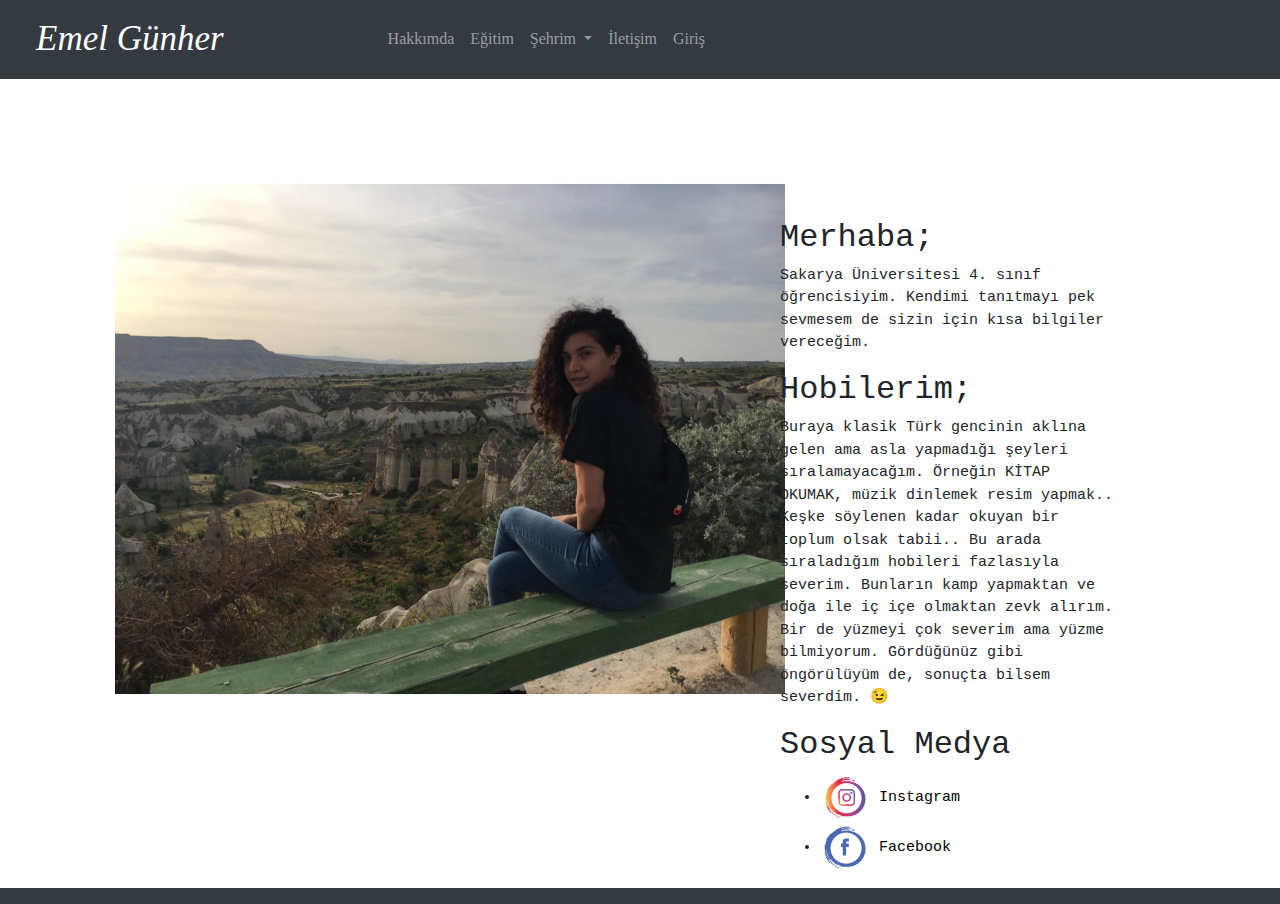
<file: index.html>
<!doctype html>
<html lang="tr">
  <head>
    <!-- Required meta tags -->
    <meta charset="utf-8">
    <meta name="viewport" content="width=device-width, initial-scale=1, shrink-to-fit=no">

    <!-- Bootstrap CSS -->
    <link rel="stylesheet" type="text/css" href="css/fontawesome.min.css" />
    <link rel="stylesheet" type="text/css" href="css/bootstrap.min.css" />
    <link rel="stylesheet" type="text/css" href="css/main.css" />

    <title>Emel Günher</title>
      
  </head>
    
  <body>
      
   <nav class="container-fluid navbar navbar-expand-lg navbar-dark bg-dark navbarYeni">
  <a class="navbar-brand isim" href="index.html">Emel Günher</a>
  <button class="navbar-toggler" type="button" data-toggle="collapse" data-target="#navbarSupportedContent" aria-controls="navbarSupportedContent" aria-expanded="false" aria-label="Toggle navigation">
    <span class="navbar-toggler-icon"></span>
  </button>

  <div class="collapse navbar-collapse" id="navbarSupportedContent">
    <ul class="navbar-nav mr-auto">
      <li class="nav-item">
        <a class="nav-link" href="index.html">Hakkımda <span class="sr-only">(current)</span></a>
      </li>
      <li class="nav-item">
        <a class="nav-link" href="egitim.html">Eğitim</a>
      </li>
      <li class="nav-item dropdown">
        <a class="nav-link dropdown-toggle" href="sehir.html" id="navbarDropdown" role="button" data-toggle="dropdown" aria-haspopup="true" aria-expanded="false">
          Şehrim
        </a>
        <div class="dropdown-menu" aria-labelledby="navbarDropdown">
          <a class="dropdown-item" href="sehir.html">Şehrim</a>
          <a class="dropdown-item" href="miras.html">Mirasımız</a>
        </div>
      </li>
         <li class="nav-item">
        <a class="nav-link" href="iletisim.html">İletişim</a>
      </li>
        <li class="nav-item">
        <a class="nav-link" href="login.html">Giriş</a>
      </li>
    </ul>
  </div>
</nav>
      <div class="container">
          <div class="row">
          <div class="col-sm-6">
             <img class="imgEmel" src="image/Emel.jpg"  >
          </div>
           <div class="offset-lg-1 col-lg-5 col-md-5">
               <div class="hakkimda">
                <h2>
                    Merhaba;
                </h2>
                <p>
                    Sakarya Üniversitesi 4. sınıf öğrencisiyim.
                    Kendimi tanıtmayı pek sevmesem de sizin için kısa bilgiler vereceğim.
                </p>
                <h2> Hobilerim;</h2>
                <p>
                    Buraya klasik Türk gencinin aklına gelen ama asla yapmadığı şeyleri sıralamayacağım.
                    Örneğin KİTAP OKUMAK, müzik dinlemek resim yapmak..
                    Keşke söylenen kadar okuyan bir toplum olsak tabii..
                    Bu arada sıraladığım hobileri fazlasıyla severim.
                    Bunların kamp yapmaktan ve doğa ile iç içe olmaktan zevk alırım.
                    Bir de yüzmeyi çok severim ama yüzme bilmiyorum.
                    Gördüğünüz gibi öngörülüyüm de, sonuçta bilsem severdim. &#128521
                </p>
                <h2>Sosyal Medya</h2>
                   <ul>
                       <li> <a style="color: black;" href="https://www.instagram.com/emelgunher/">
                <img class="sosyalMedya" src="image/Instagram.png"> 
                           Instagram
                       </a>
                       </li>
                       <li> <a style="color: black;" 
                       href="https://www.facebook.com/emelgunher">
                <img class="sosyalMedya" src="image/Facebook.png">
                           Facebook
                           </a>
                       </li>
                  </ul>
               </div>
               </div>
        </div>      
      </div>

      
    <footer>
        <div class="container-fluid navbar navbar-expand-lg navbar-dark bg-dark" >
        </div>
    </footer>      
      
      
    <!-- Optional JavaScript -->
    <!-- jQuery first, then Popper.js, then Bootstrap JS -->
    <script src="js/jquery-3.5.0.min.js"></script>
    <script src="js/jquery-3.4.1.slim.min.js"></script>
    <script src="js/bootstrap.min.js"></script>
    <script src="js/main.js"></script>
  </body>
</html>
</file>
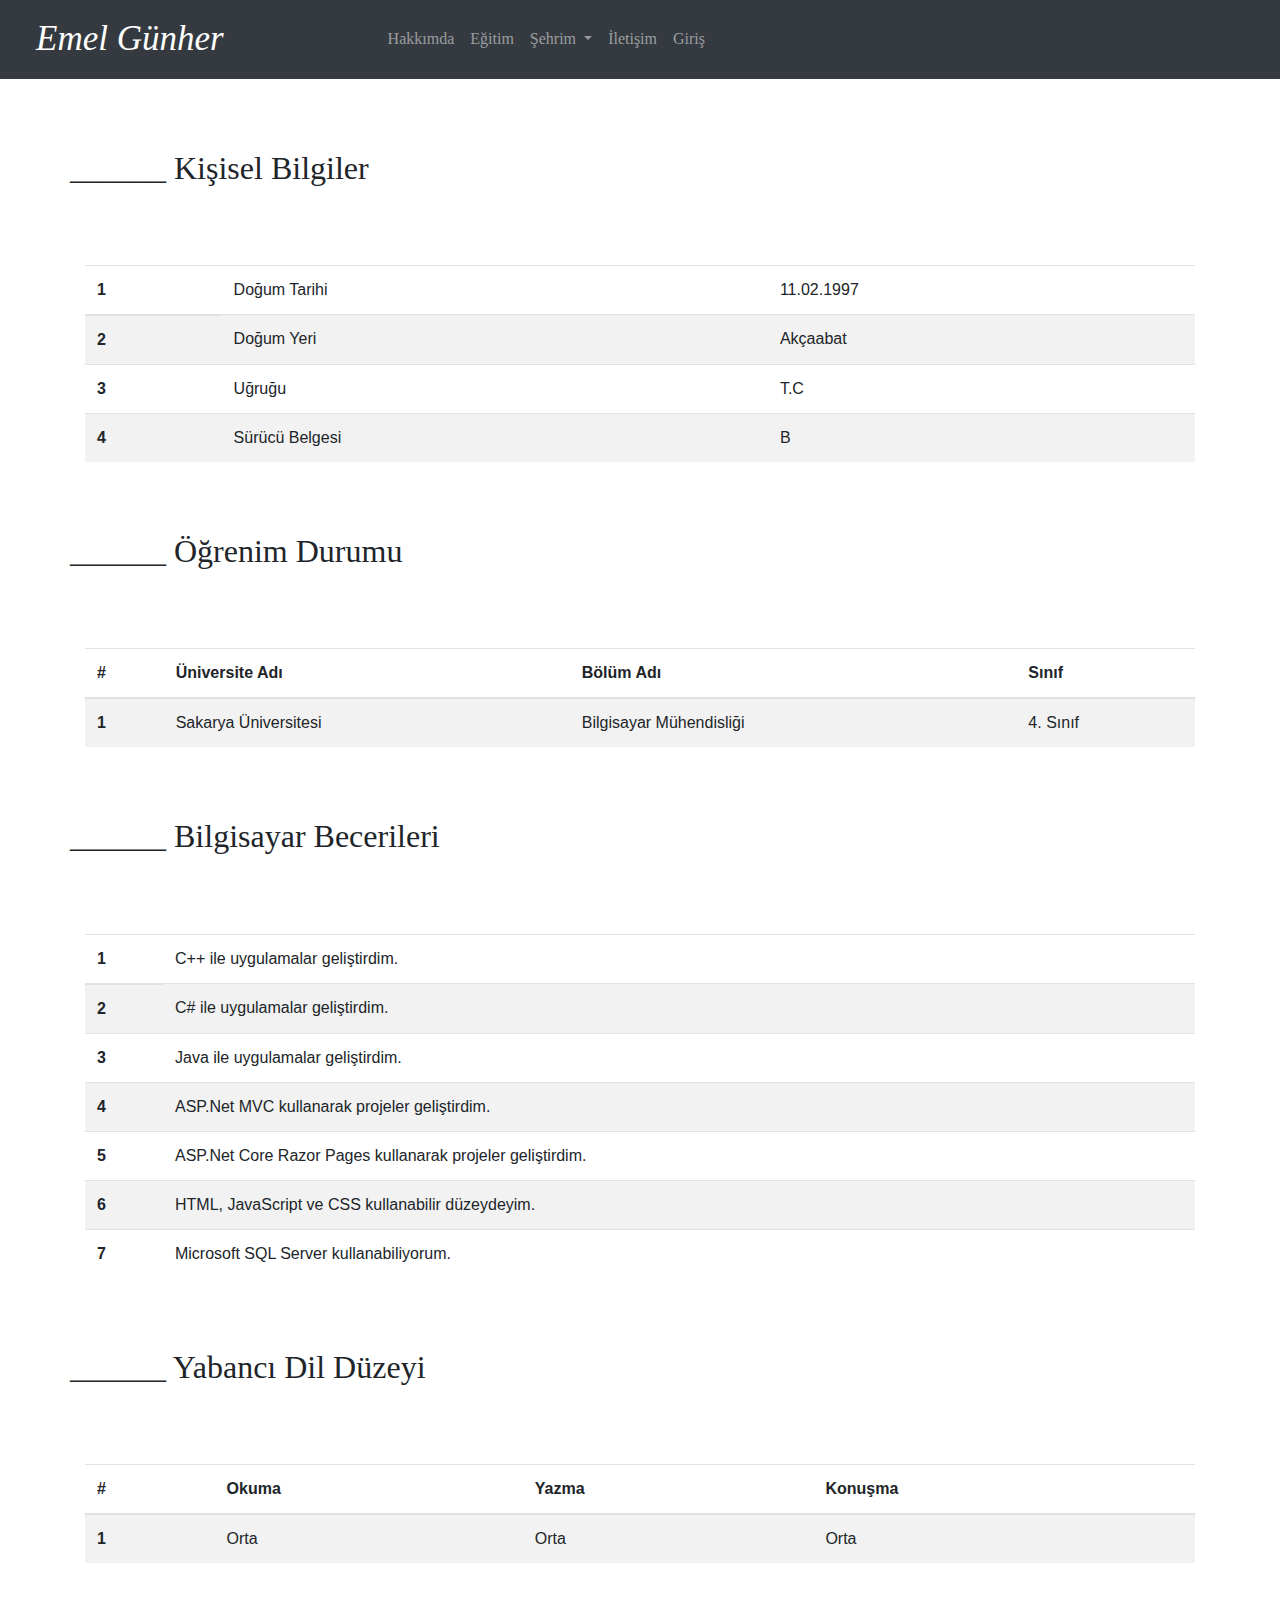
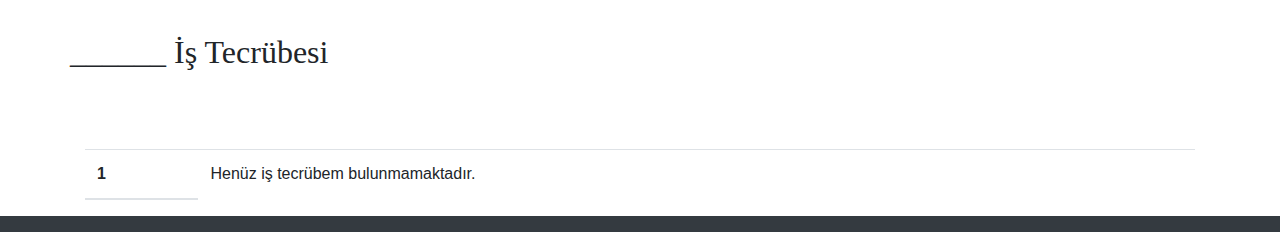
<file: egitim.html>
<!doctype html>
<html lang="tr">
  <head>
    <!-- Required meta tags -->
    <meta charset="utf-8">
    <meta name="viewport" content="width=device-width, initial-scale=1, shrink-to-fit=no">

    <!-- Bootstrap CSS -->
    <link rel="stylesheet" type="text/css" href="css/fontawesome.min.css" />
    <link rel="stylesheet" type="text/css" href="css/bootstrap.min.css" />
    <link rel="stylesheet" type="text/css" href="css/main.css" />

    <title>Emel Günher</title>
      
  </head>
    
  <body>
      
   <nav class="container-fluid navbar navbar-expand-lg navbar-dark bg-dark navbarYeni">
  <a class="navbar-brand isim" href="index.html">Emel Günher</a>
  <button class="navbar-toggler" type="button" data-toggle="collapse" data-target="#navbarSupportedContent" aria-controls="navbarSupportedContent" aria-expanded="false" aria-label="Toggle navigation">
    <span class="navbar-toggler-icon"></span>
  </button>

  <div class="collapse navbar-collapse" id="navbarSupportedContent">
    <ul class="navbar-nav mr-auto">
      <li class="nav-item">
        <a class="nav-link" href="index.html">Hakkımda <span class="sr-only">(current)</span></a>
      </li>
      <li class="nav-item">
        <a class="nav-link" href="egitim.html">Eğitim</a>
      </li>
      <li class="nav-item dropdown">
        <a class="nav-link dropdown-toggle" href="sehir.html" id="navbarDropdown" role="button" data-toggle="dropdown" aria-haspopup="true" aria-expanded="false">
          Şehrim
        </a>
        <div class="dropdown-menu" aria-labelledby="navbarDropdown">
          <a class="dropdown-item" href="sehir.html">Şehrim</a>
          <a class="dropdown-item" href="miras.html">Mirasımız</a>
        </div>
      </li>
         <li class="nav-item">
        <a class="nav-link" href="iletisim.html">İletişim</a>
      </li>
        <li class="nav-item">
        <a class="nav-link" href="login.html">Giriş</a>
      </li>
    </ul>
  </div>
</nav>
      
      
<section>
    <div class="container bosluk" >
        <div class="row">
            <div class="baslik">
                <h2>______ Kişisel Bilgiler</h2>
            </div>
        </div>

        <table class="table table-striped bosluk">
            <thead>
                <tr>
                    <th scope="col">1</th>
                    <td>Doğum Tarihi</td>
                    <td>11.02.1997</td>
                </tr>
            </thead>
            <tbody>
                <tr>
                    <th scope="row">2</th>
                    <td>Doğum Yeri</td>
                    <td>Akçaabat</td>
                </tr>
                <tr>
                    <th scope="row">3</th>
                    <td>Uğruğu</td>
                    <td>T.C</td>
                </tr>
                <tr>
                    <th scope="row">4</th>
                    <td>Sürücü Belgesi</td>
                    <td>B</td>
                </tr>
            </tbody>
        </table>

    </div>

    <div class="container bosluk">
        <div class="row">
            <div class="baslik">
                <h2>______ Öğrenim Durumu </h2>
            </div>
        </div>

        <table class="table table-striped bosluk">
            <thead>
                <tr>
                    <th scope="col">#</th>
                    <th scope="col">Üniversite Adı</th>
                    <th scope="col">Bölüm Adı</th>
                    <th scope="col">Sınıf</th>
                </tr>
            </thead>
            <tbody>
                <tr>
                    <th scope="row">1</th>
                    <td>Sakarya Üniversitesi</td>
                    <td>Bilgisayar Mühendisliği</td>
                    <td>4. Sınıf</td>
                </tr>
            </tbody>
        </table>

    </div>


    <div class="container bosluk">
        <div class="row">
            <div class="baslik">
                <h2>______ Bilgisayar Becerileri</h2>
            </div>
        </div>


        <table class="table table-striped bosluk">
            <thead>
                <tr>
                    <th scope="col">1</th>
                    <td>C++ ile uygulamalar geliştirdim.</td>
                </tr>
            </thead>
            <tbody>
                <tr>
                    <th scope="row">2</th>
                    <td>C# ile uygulamalar geliştirdim.</td>
                </tr>
                <tr>
                    <th scope="row">3</th>
                    <td>Java ile uygulamalar geliştirdim.</td>
                </tr>
                <tr>
                    <th scope="row">4</th>
                    <td>ASP.Net MVC kullanarak projeler geliştirdim.</td>
                </tr>
                <tr>
                    <th scope="row">5</th>
                    <td>ASP.Net Core Razor Pages kullanarak projeler geliştirdim.</td>
                </tr>
                <tr>
                    <th scope="row">6</th>
                    <td>HTML, JavaScript ve CSS kullanabilir düzeydeyim.</td>
                </tr>
                <tr>
                    <th scope="row">7</th>
                    <td>Microsoft SQL Server kullanabiliyorum.</td>
                </tr>
            </tbody>
        </table>
    </div>

    <div class="container bosluk">
        <div class="row">
            <div class="baslik">
                <h2>______ Yabancı Dil Düzeyi</h2>
            </div>
        </div>

        <table class="table table-striped bosluk">
            <thead>
                <tr>
                    <th scope="col">#</th>
                    <th scope="col">Okuma</th>
                    <th scope="col">Yazma</th>
                    <th scope="col">Konuşma</th>
                </tr>
            </thead>
            <tbody>
                <tr>
                    <th scope="row">1</th>
                    <td>Orta</td>
                    <td>Orta</td>
                    <td>Orta</td>
                </tr>
            </tbody>
        </table>

    </div>

    <div class="container bosluk">
        <div class="row">
            <div class="baslik">
                <h2>______ İş Tecrübesi</h2>
            </div>
        </div>

        <table class="table table-striped bosluk">
            <thead>
                <tr>
                    <th scope="col">1</th>
                    <td>Henüz iş tecrübem bulunmamaktadır.</td>
                </tr>
            </thead>
        </table>

    </div>

</section>

        
    <footer>
        <div class="container-fluid navbar navbar-expand-lg navbar-dark bg-dark" >
        </div>
    </footer>     
      
    <!-- Optional JavaScript -->
    <!-- jQuery first, then Popper.js, then Bootstrap JS -->
    <script src="js/jquery-3.5.0.min.js"></script>
    <script src="js/jquery-3.4.1.slim.min.js"></script>
    <script src="js/bootstrap.min.js"></script>
    <script src="js/main.js"></script>
  </body>
</html>
</file>
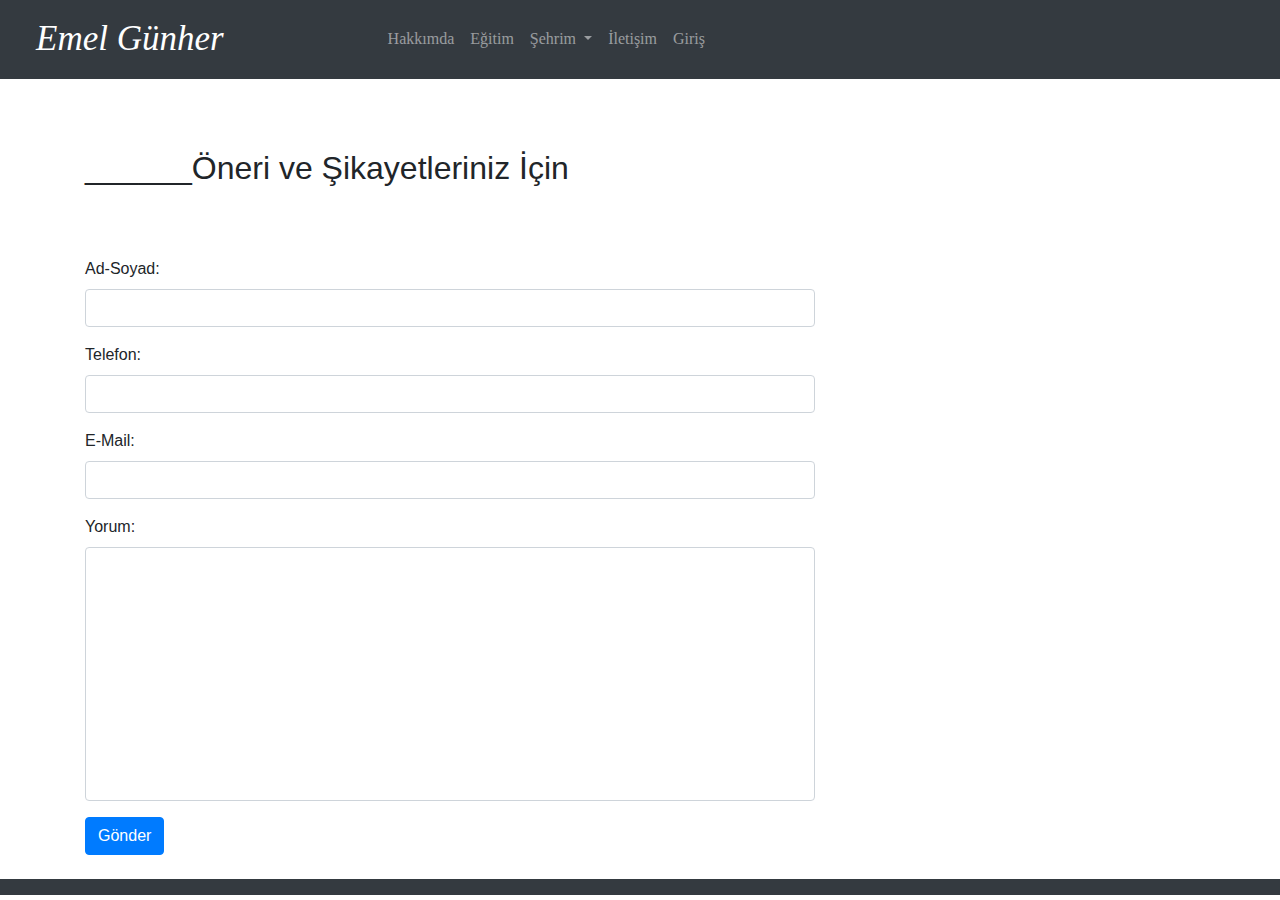
<file: iletisim.html>
<!doctype html>
<html lang="tr">
  <head>
    <!-- Required meta tags -->
    <meta charset="utf-8">
    <meta name="viewport" content="width=device-width, initial-scale=1, shrink-to-fit=no">

    <!-- Bootstrap CSS -->
    <link rel="stylesheet" type="text/css" href="css/fontawesome.min.css" />
    <link rel="stylesheet" type="text/css" href="css/bootstrap.min.css" />
    <link rel="stylesheet" type="text/css" href="css/main.css" />

    <title>Emel Günher</title>
      
  </head>
    
  <body>
      
   <nav class="container-fluid navbar navbar-expand-lg navbar-dark bg-dark navbarYeni">
  <a class="navbar-brand isim" href="index.html">Emel Günher</a>
  <button class="navbar-toggler" type="button" data-toggle="collapse" data-target="#navbarSupportedContent" aria-controls="navbarSupportedContent" aria-expanded="false" aria-label="Toggle navigation">
    <span class="navbar-toggler-icon"></span>
  </button>

  <div class="collapse navbar-collapse" id="navbarSupportedContent">
    <ul class="navbar-nav mr-auto">
      <li class="nav-item">
        <a class="nav-link" href="index.html">Hakkımda <span class="sr-only">(current)</span></a>
      </li>
      <li class="nav-item">
        <a class="nav-link" href="egitim.html">Eğitim</a>
      </li>
      <li class="nav-item dropdown">
        <a class="nav-link dropdown-toggle" href="sehir.html" id="navbarDropdown" role="button" data-toggle="dropdown" aria-haspopup="true" aria-expanded="false">
          Şehrim
        </a>
        <div class="dropdown-menu" aria-labelledby="navbarDropdown">
          <a class="dropdown-item" href="sehir.html">Şehrim</a>
          <a class="dropdown-item" href="miras.html">Mirasımız</a>
        </div>
      </li>
         <li class="nav-item">
        <a class="nav-link" href="iletisim.html">İletişim</a>
      </li>
        <li class="nav-item">
        <a class="nav-link" href="login.html">Giriş</a>
      </li>
    </ul>
  </div>
</nav>
      <script>
      function isValid(frm)
{
    var kadi = frm.kadi.value;
    var telefon = frm.telefon.value;
    var email = frm.email.value;
    var atpos=email.indexOf("@");
    var dotpos=email.lastIndexOf(".");
    if ( kadi==null || kadi=="" || kadi.length < 4 )
    {
        alert("Kullanıcı adı 4 karakterden az olamaz");
        return false;
    }
    if ( telefon==null || telefon=="" || telefon.length < 10 )
    {
        alert("Telefon numarası 10 karakterden az olamaz");
        return false;
    }
    if ( atpos<1 || dotpos<atpos+2 || dotpos+2>=email.length )
    {
        alert("Geçerli email adresi girin");
        return false;
    }      
    return true;
}
      
     </script> 
      
<div class="container">
<div class="row bosluk">
        <div class="col-sm-8 mb-4" >
            <h2>______Öneri ve Şikayetleriniz İçin</h2>
            <form name="sentMessage" onsubmit="return isValid(this)" method="post">
                <div class="control-group form-group bosluk">
                    <div class="controls">
                        <label>Ad-Soyad:</label>
                        <input type="text" class="form-control" name="kadi" >
                        <p class="help-block"></p>
                    </div>
                </div>
                <div class="control-group form-group">
                    <div class="controls">
                        <label>Telefon:</label>
                        <input type="tel" class="form-control" name="telefon" >
                    </div>
                </div>
                <div class="control-group form-group">
                    <div class="controls">
                        <label>E-Mail:</label>
                        <input type="email" class="form-control" id="email" required data-validation-required-message="Lütfen e-mail giriniz.">
                    </div>
                </div>
                <div class="control-group form-group">
                    <div class="controls">
                        <label>Yorum:</label>
                        <textarea rows="10" cols="100" class="form-control" id="message" required data-validation-required-message="Lütfen mesajınızı yazınız." maxlength="999" style="resize:none"></textarea>
                    </div>
                </div>
                <div id="success"></div>
                <button type="submit" class="btn btn-primary" id="sendMessageButton">Gönder</button>
            </form>
        </div>

    </div>
      
</div>
    <footer>
        <div class="container-fluid navbar navbar-expand-lg navbar-dark bg-dark" >
        </div>
    </footer>    
    <!-- Optional JavaScript -->
    <!-- jQuery first, then Popper.js, then Bootstrap JS -->
    <script src="js/jquery-3.5.0.min.js"></script>
    <script src="js/jquery-3.4.1.slim.min.js"></script>
    <script src="js/bootstrap.min.js"></script>
    <script src="js/main.js"></script>
  </body>
</html>
</file>
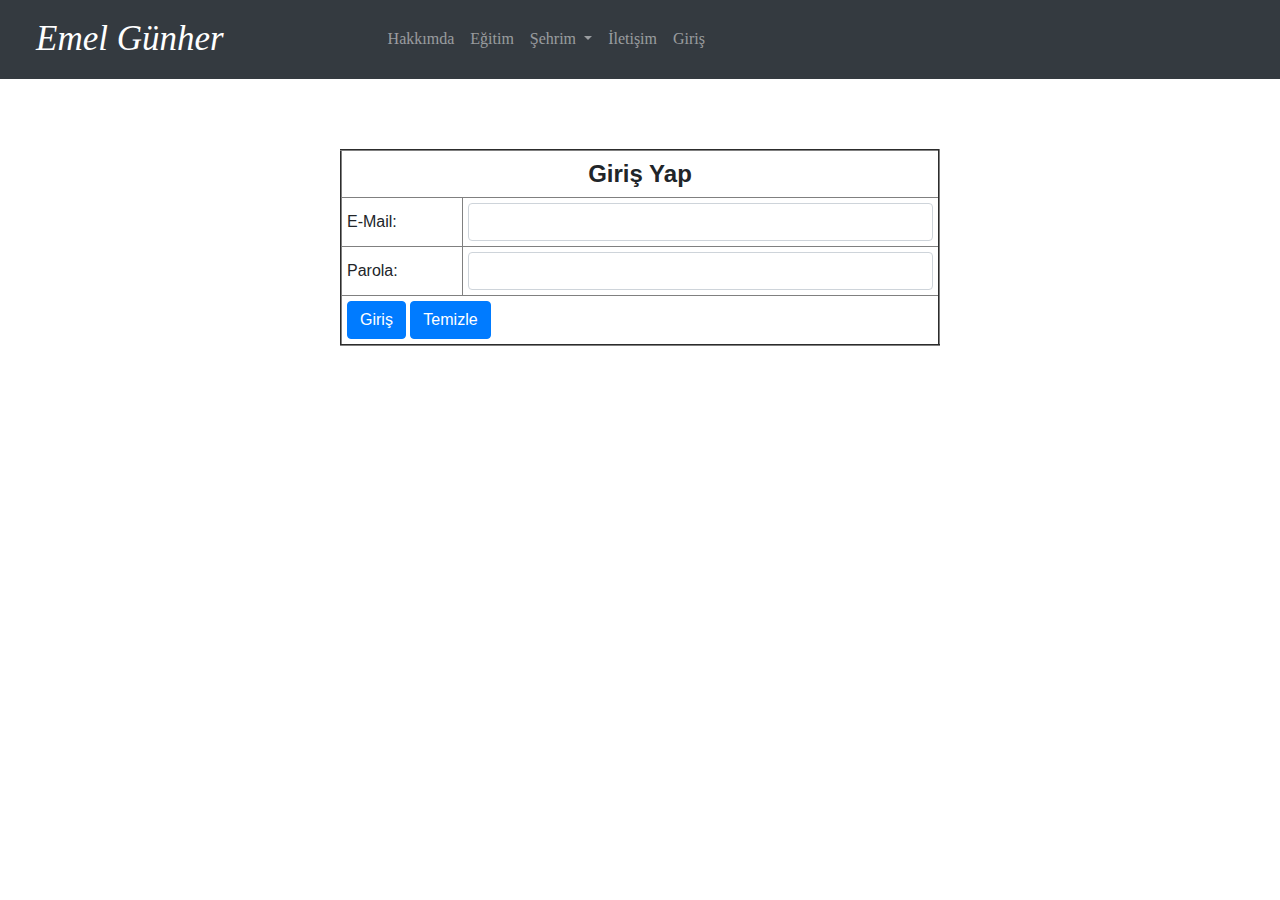
<file: login.html>
<!doctype html>
<html lang="tr">
  <head>
    <!-- Required meta tags -->
    <meta charset="utf-8">
    <meta name="viewport" content="width=device-width, initial-scale=1, shrink-to-fit=no">

    <!-- Bootstrap CSS -->
    <link rel="stylesheet" type="text/css" href="css/fontawesome.min.css" />
    <link rel="stylesheet" type="text/css" href="css/bootstrap.min.css" />
    <link rel="stylesheet" type="text/css" href="css/main.css" />

    <title>Emel Günher</title>
      
  </head>
    
  <body>
      
   <nav class="container-fluid navbar navbar-expand-lg navbar-dark bg-dark navbarYeni">
  <a class="navbar-brand isim" href="index.html">Emel Günher</a>
  <button class="navbar-toggler" type="button" data-toggle="collapse" data-target="#navbarSupportedContent" aria-controls="navbarSupportedContent" aria-expanded="false" aria-label="Toggle navigation">
    <span class="navbar-toggler-icon"></span>
  </button>

  <div class="collapse navbar-collapse" id="navbarSupportedContent">
    <ul class="navbar-nav mr-auto">
      <li class="nav-item">
        <a class="nav-link" href="index.html">Hakkımda <span class="sr-only">(current)</span></a>
      </li>
      <li class="nav-item">
        <a class="nav-link" href="egitim.html">Eğitim</a>
      </li>
      <li class="nav-item dropdown">
        <a class="nav-link dropdown-toggle" href="sehir.html" id="navbarDropdown" role="button" data-toggle="dropdown" aria-haspopup="true" aria-expanded="false">
          Şehrim
        </a>
        <div class="dropdown-menu" aria-labelledby="navbarDropdown">
          <a class="dropdown-item" href="sehir.html">Şehrim</a>
          <a class="dropdown-item" href="miras.html">Mirasımız</a>
        </div>
      </li>
         <li class="nav-item">
        <a class="nav-link" href="iletisim.html">İletişim</a>
      </li>
        <li class="nav-item">
        <a class="nav-link" href="login.html">Giriş</a>
      </li>
    </ul>
  </div>
</nav>
 
<SCRIPT LANGUAGE="JavaScript">

function Login(){
var done=0;
var email=document.login.email.value;
email=email.toLowerCase();
var password=document.login.password.value;
password=password.toLowerCase();
if (email=="b161210027@sakarya.edu.tr" && password=="1234") { window.location="index.html"; done=1; }
if (done==0) { alert("Yanlış Şifre!"); }
if(done==1){alert ("Hoş geldin b161210027 !!")}
}

</SCRIPT>
  
<section class="bosluk">
    <div class="container">
<center>
<form name=login>
<table width=600 border=2 cellpadding=5>
<tr><td colspan=2><center><font size="+2"><b>Giriş Yap</b></font></center></td></tr>
<tr><td>E-Mail:</td><td><input type=email class="form-control" name=email></td></tr>
<tr><td>Parola:</td><td><input type=password class="form-control" name=password></td></tr>
<tr><td colspan=2 >
    <input type=button class="btn btn-primary" value="Giriş" onClick="Login()">
    <input type=reset class="btn btn-primary" value="Temizle" >
    </td></tr>
</table>
</form>
</center>
        </div>
</section>      

 
    <!-- Optional JavaScript -->
    <!-- jQuery first, then Popper.js, then Bootstrap JS -->
    <script src="js/jquery-3.5.0.min.js"></script>
    <script src="js/jquery-3.4.1.slim.min.js"></script>
    <script src="js/bootstrap.min.js"></script>
    <script src="js/main.js"></script>
  </body> 
</html>
</file>
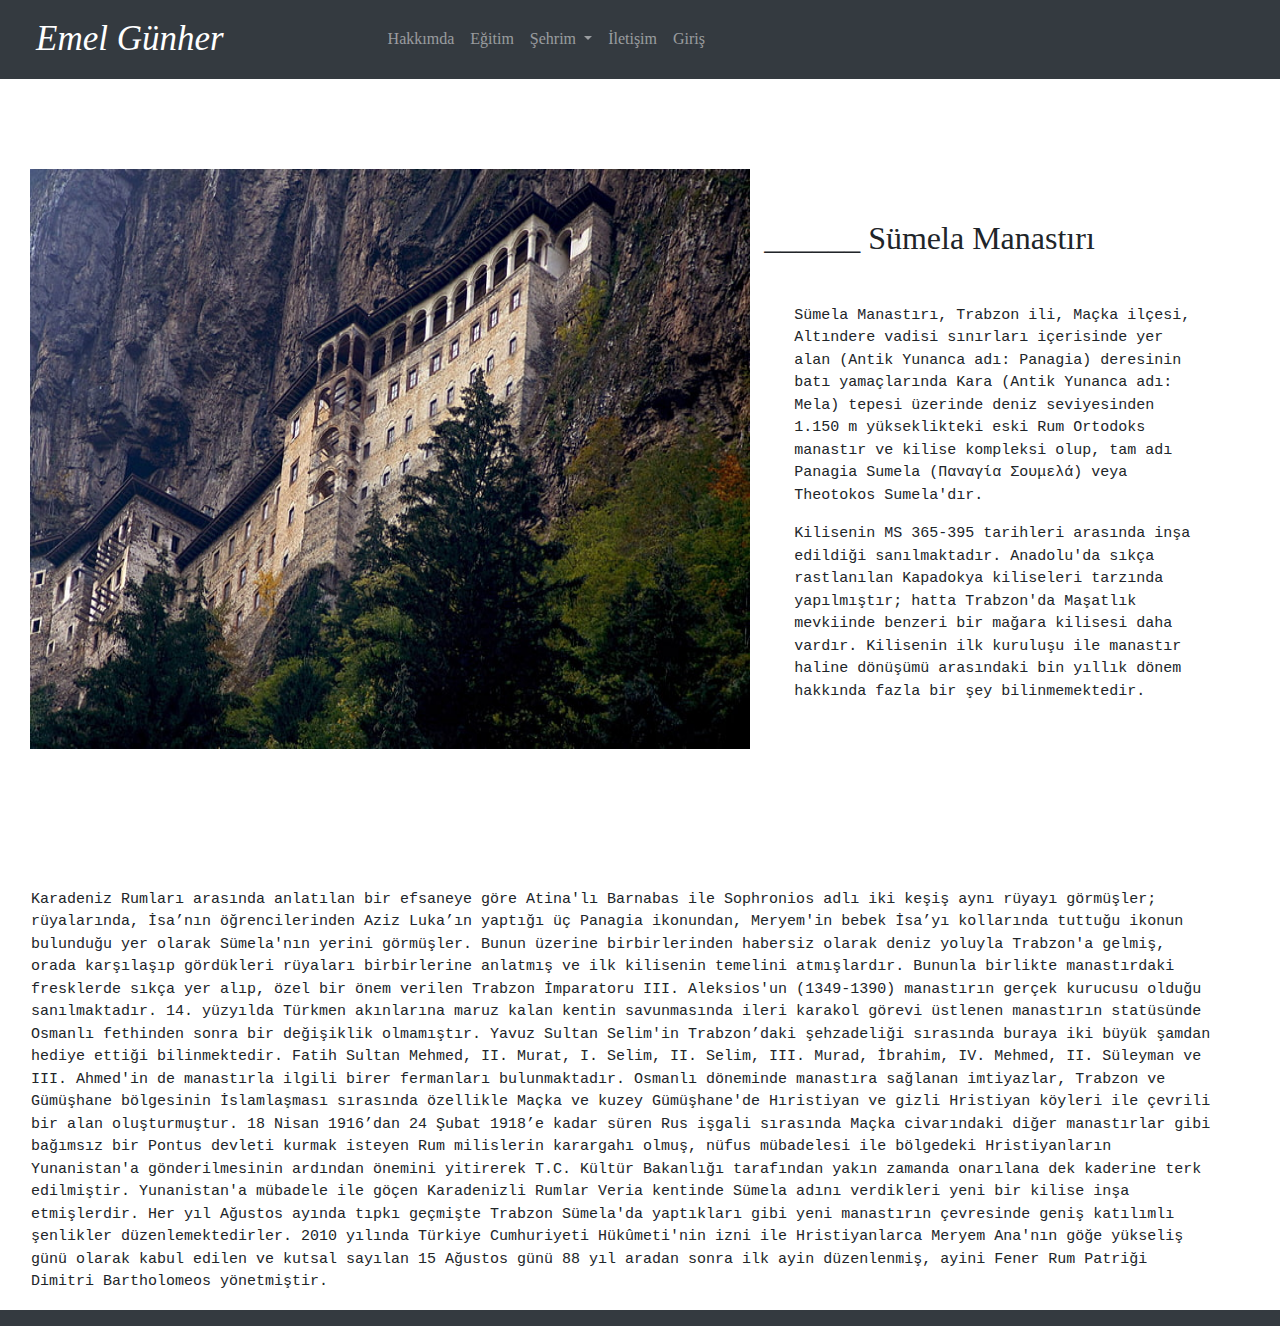
<file: miras.html>
<!doctype html>
<html lang="tr">
  <head>
    <!-- Required meta tags -->
    <meta charset="utf-8">
    <meta name="viewport" content="width=device-width, initial-scale=1, shrink-to-fit=no">

    <!-- Bootstrap CSS -->
    <link rel="stylesheet" type="text/css" href="css/fontawesome.min.css" />
    <link rel="stylesheet" type="text/css" href="css/bootstrap.min.css" />
    <link rel="stylesheet" type="text/css" href="css/main.css" />

    <title>Emel Günher</title>
      
  </head>
    
  <body>
      
   <nav class="container-fluid navbar navbar-expand-lg navbar-dark bg-dark navbarYeni">
  <a class="navbar-brand isim" href="index.html">Emel Günher</a>
  <button class="navbar-toggler" type="button" data-toggle="collapse" data-target="#navbarSupportedContent" aria-controls="navbarSupportedContent" aria-expanded="false" aria-label="Toggle navigation">
    <span class="navbar-toggler-icon"></span>
  </button>

  <div class="collapse navbar-collapse" id="navbarSupportedContent">
    <ul class="navbar-nav mr-auto">
      <li class="nav-item">
        <a class="nav-link" href="index.html">Hakkımda <span class="sr-only">(current)</span></a>
      </li>
      <li class="nav-item">
        <a class="nav-link" href="egitim.html">Eğitim</a>
      </li>
      <li class="nav-item dropdown">
        <a class="nav-link dropdown-toggle" href="sehir.html" id="navbarDropdown" role="button" data-toggle="dropdown" aria-haspopup="true" aria-expanded="false">
          Şehrim
        </a>
        <div class="dropdown-menu" aria-labelledby="navbarDropdown">
          <a class="dropdown-item" href="sehir.html">Şehrim</a>
          <a class="dropdown-item" href="miras.html">Mirasımız</a>
        </div>
      </li>
         <li class="nav-item">
        <a class="nav-link" href="iletisim.html">İletişim</a>
      </li>
        <li class="nav-item">
        <a class="nav-link" href="login.html">Giriş</a>
      </li>
    </ul>
  </div>
</nav>
    
<section class="bosluk">
    
     <div class="row">
            <div class="col-lg-6 col-md-6">
                <div>
                    <img  class="imgMiras" src="image/SumelaManastiri.jpg" >
                </div>
            </div>
         
          <div class="offset-lg-1 col-lg-5 col-sm-8 col-md-6">
                  <div class="baslik bosluk">
                    <h2>______ Sümela Manastırı</h2>
                 </div>
    
                <div class="hakkimda" style="padding-top: 40px;">
                    <p>
                        Sümela Manastırı, Trabzon ili, Maçka ilçesi, Altındere vadisi sınırları içerisinde yer alan 
                        (Antik Yunanca adı: Panagia) deresinin batı yamaçlarında Kara (Antik Yunanca adı: Mela) tepesi üzerinde 
                        deniz seviyesinden 1.150 m yükseklikteki eski Rum Ortodoks manastır ve kilise kompleksi olup, 
                        tam adı Panagia Sumela (Παναγία Σουμελά) veya Theotokos Sumela'dır.
                    </p>
                    <p>
                        Kilisenin MS 365-395 tarihleri arasında inşa edildiği sanılmaktadır. 
                        Anadolu'da sıkça rastlanılan Kapadokya kiliseleri tarzında yapılmıştır; 
                        hatta Trabzon'da Maşatlık mevkiinde benzeri bir mağara kilisesi daha vardır. 
                        Kilisenin ilk kuruluşu ile manastır haline dönüşümü arasındaki bin yıllık dönem hakkında fazla bir şey bilinmemektedir. 
                        </p>
                    
                </div>
            </div>
                    <p class="hakkimda" style="padding-left: 46px;">
                Karadeniz Rumları arasında anlatılan bir efsaneye göre Atina'lı Barnabas ile Sophronios adlı iki keşiş aynı rüyayı görmüşler; 
                rüyalarında, İsa’nın öğrencilerinden Aziz Luka’ın yaptığı üç Panagia ikonundan,
                Meryem'in bebek İsa’yı kollarında tuttuğu ikonun bulunduğu yer olarak Sümela'nın yerini görmüşler. 
                Bunun üzerine birbirlerinden habersiz olarak deniz yoluyla Trabzon'a gelmiş, orada karşılaşıp gördükleri rüyaları 
                birbirlerine anlatmış ve ilk kilisenin temelini atmışlardır.
                Bununla birlikte manastırdaki fresklerde sıkça yer alıp, özel bir önem verilen 
                Trabzon İmparatoru III. Aleksios'un (1349-1390) manastırın gerçek kurucusu olduğu sanılmaktadır.
                14. yüzyılda Türkmen akınlarına maruz kalan kentin savunmasında ileri karakol görevi üstlenen 
                manastırın statüsünde Osmanlı fethinden sonra bir değişiklik olmamıştır. 
                Yavuz Sultan Selim'in Trabzon’daki şehzadeliği sırasında buraya iki büyük şamdan hediye ettiği bilinmektedir. 
                Fatih Sultan Mehmed, II. Murat, I. Selim, II. Selim, III. Murad, İbrahim, IV. Mehmed, 
                II. Süleyman ve III. Ahmed'in de manastırla ilgili birer fermanları bulunmaktadır. 
                Osmanlı döneminde manastıra sağlanan imtiyazlar, Trabzon ve Gümüşhane bölgesinin 
                İslamlaşması sırasında özellikle Maçka ve kuzey Gümüşhane'de Hıristiyan ve 
                gizli Hristiyan köyleri ile çevrili bir alan oluşturmuştur.
                18 Nisan 1916’dan 24 Şubat 1918’e kadar süren Rus işgali sırasında Maçka civarındaki diğer manastırlar 
                gibi bağımsız bir Pontus devleti kurmak isteyen Rum milislerin karargahı olmuş, 
                nüfus mübadelesi ile bölgedeki Hristiyanların Yunanistan'a gönderilmesinin ardından önemini yitirerek 
                T.C. Kültür Bakanlığı tarafından yakın zamanda onarılana dek kaderine terk edilmiştir.
                Yunanistan'a mübadele ile göçen Karadenizli Rumlar Veria kentinde Sümela adını verdikleri 
                yeni bir kilise inşa etmişlerdir. Her yıl Ağustos ayında tıpkı geçmişte Trabzon Sümela'da yaptıkları 
                gibi yeni manastırın çevresinde geniş katılımlı şenlikler düzenlemektedirler.
                2010 yılında Türkiye Cumhuriyeti Hükûmeti'nin izni ile Hristiyanlarca Meryem Ana'nın 
                göğe yükseliş günü olarak kabul edilen ve kutsal sayılan 15 Ağustos günü 88 yıl aradan sonra 
                ilk ayin düzenlenmiş, ayini Fener Rum Patriği Dimitri Bartholomeos yönetmiştir.

            </p>
    </div>
      </section>      
      
         
    <footer>
        <div class="container-fluid navbar navbar-expand-lg navbar-dark bg-dark" >
        </div>
    </footer>    
      
      
    <!-- Optional JavaScript -->
    <!-- jQuery first, then Popper.js, then Bootstrap JS -->
    <script src="js/jquery-3.5.0.min.js"></script>
    <script src="js/jquery-3.4.1.slim.min.js"></script>
    <script src="js/bootstrap.min.js"></script>
    <script src="js/main.js"></script>
  </body>
</html>
</file>
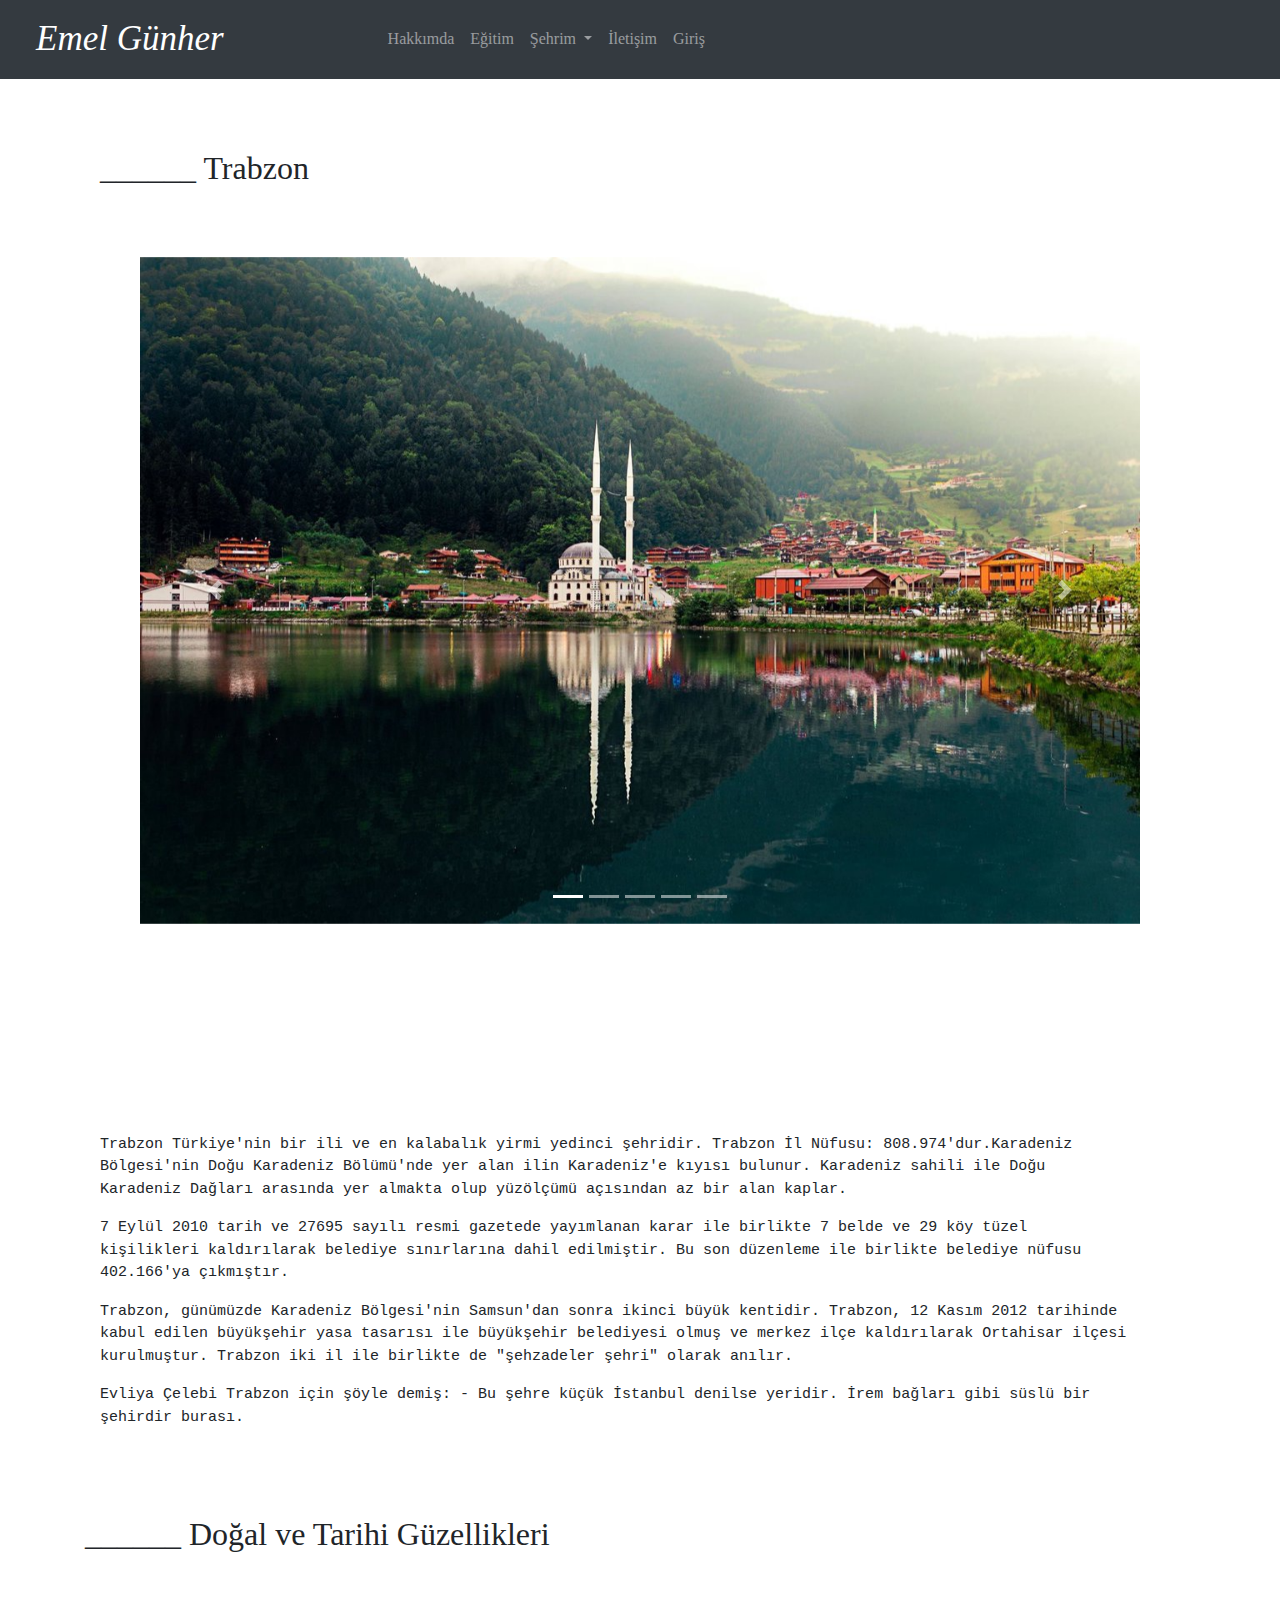
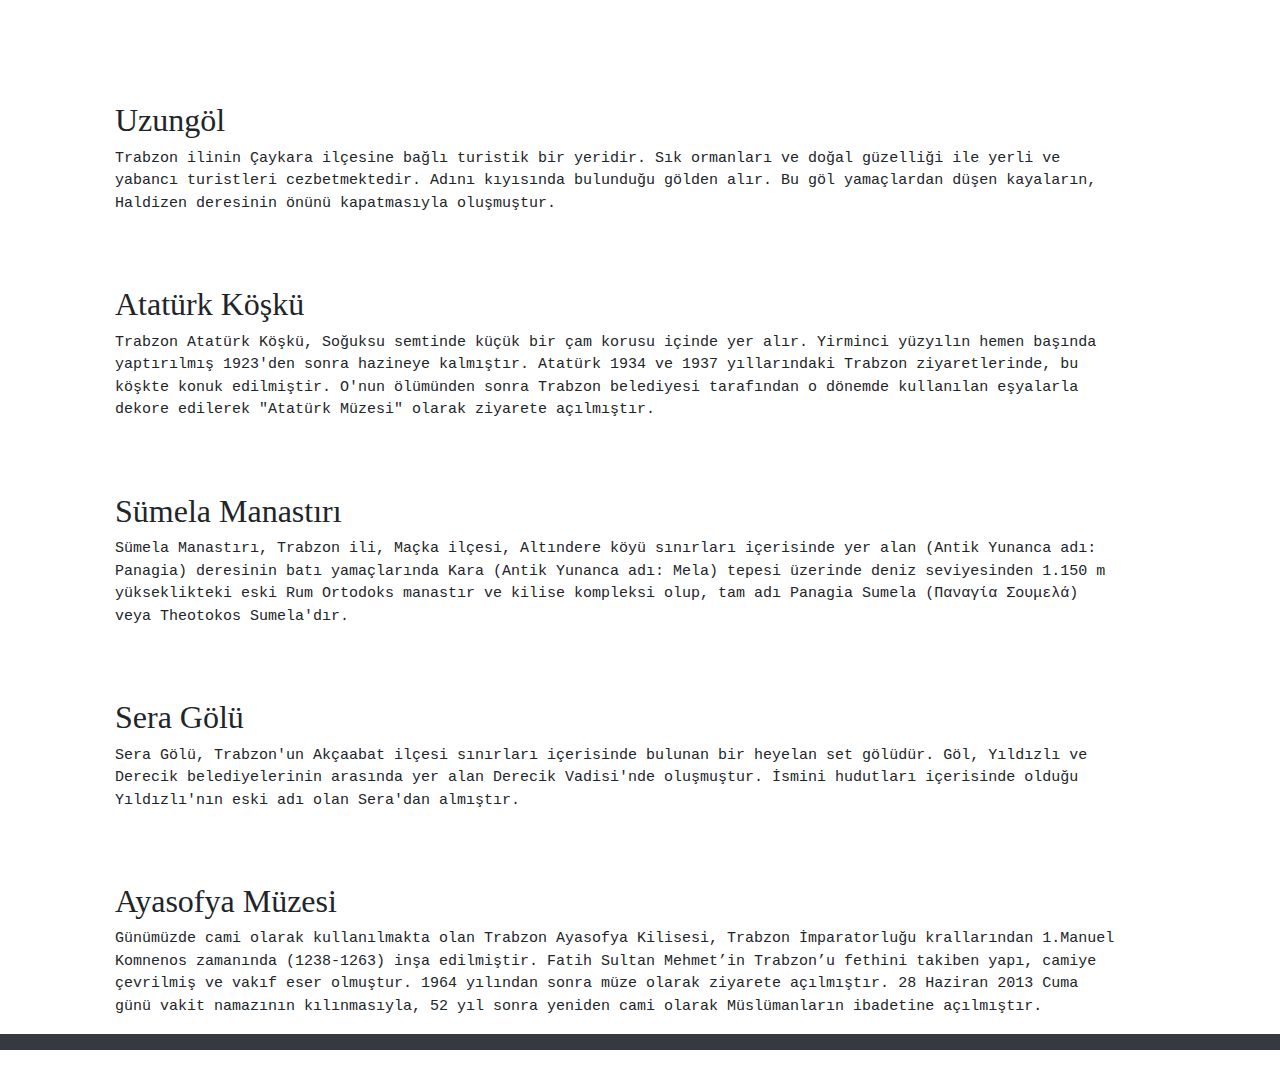
<file: sehir.html>
<!doctype html>
<html lang="tr">
  <head>
    <!-- Required meta tags -->
    <meta charset="utf-8">
    <meta name="viewport" content="width=device-width, initial-scale=1, shrink-to-fit=no">

    <!-- Bootstrap CSS -->
    <link rel="stylesheet" type="text/css" href="css/fontawesome.min.css" />
    <link rel="stylesheet" type="text/css" href="css/bootstrap.min.css" />
    <link rel="stylesheet" type="text/css" href="css/main.css" />

    <title>Emel Günher</title>
      
  </head>
    
  <body>
      
   <nav class="container-fluid navbar navbar-expand-lg navbar-dark bg-dark navbarYeni">
  <a class="navbar-brand isim" href="index.html">Emel Günher</a>
  <button class="navbar-toggler" type="button" data-toggle="collapse" data-target="#navbarSupportedContent" aria-controls="navbarSupportedContent" aria-expanded="false" aria-label="Toggle navigation">
    <span class="navbar-toggler-icon"></span>
  </button>

  <div class="collapse navbar-collapse" id="navbarSupportedContent">
    <ul class="navbar-nav mr-auto">
      <li class="nav-item">
        <a class="nav-link" href="index.html">Hakkımda <span class="sr-only">(current)</span></a>
      </li>
      <li class="nav-item">
        <a class="nav-link" href="egitim.html">Eğitim</a>
      </li>
      <li class="nav-item dropdown">
        <a class="nav-link dropdown-toggle" href="sehir.html" id="navbarDropdown" role="button" data-toggle="dropdown" aria-haspopup="true" aria-expanded="false">
          Şehrim
        </a>
        <div class="dropdown-menu" aria-labelledby="navbarDropdown">
          <a class="dropdown-item" href="sehir.html">Şehrim</a>
          <a class="dropdown-item" href="miras.html">Mirasımız</a>
        </div>
      </li>
         <li class="nav-item">
        <a class="nav-link" href="iletisim.html">İletişim</a>
      </li>
        <li class="nav-item">
        <a class="nav-link" href="login.html">Giriş</a>
      </li>
    </ul>
  </div>
</nav>
   
      
<section>     
 <div class="bosluk" >
    <div class="baslik" style="margin-left: 100px;" >
        <h2>______ Trabzon</h2>
    </div>
</div>
</section> 
      
<section class="bosluk">
 <div id="carouselExampleCaptions" class="carousel slide slider" data-ride="carousel" >
    <ol class="carousel-indicators">
        <li data-target="#carouselExampleCaptions" data-slide-to="0" class="active"></li>
        <li data-target="#carouselExampleCaptions" data-slide-to="1"></li>
        <li data-target="#carouselExampleCaptions" data-slide-to="2"></li>
        <li data-target="#carouselExampleCaptions" data-slide-to="3"></li>
        <li data-target="#carouselExampleCaptions" data-slide-to="4"></li>
    </ol>
    <div class="carousel-inner">
        <div class="carousel-item active">
            <a href="#uzungol"><img src="image/Uzungol.jpg" class="d-block w-100"></a>
            
        </div>
        <div class="carousel-item">
            <a href="#ataturk">
                <img src="image/AtaturkKosku.jpg" class="d-block w-100">
            </a>
        </div>
        <div class="carousel-item">
            <a href="#sumela">
                <img src="image/SumelaManastiri.jpg" class="d-block w-100">
            </a>
        </div>
        <div class="carousel-item">
            <a href="#sera">
                <img src="image/SeraGolu.jpg" class="d-block w-100">
            </a>
        </div>
        <div class="carousel-item">
            <a href="#ayasofya">
                <img src="image/AyasofyaMuzesi.jpg" class="d-block w-100">
            </a>
        </div>
    </div>
    <a class="carousel-control-prev" href="#carouselExampleCaptions" role="button" data-slide="prev">
        <span class="carousel-control-prev-icon" aria-hidden="true"></span>
        <span class="sr-only">Önceki</span>
    </a>
    <a class="carousel-control-next" href="#carouselExampleCaptions" role="button" data-slide="next">
        <span class="carousel-control-next-icon" aria-hidden="true"></span>
        <span class="sr-only">Sonraki</span>
    </a>
</div>  
 </section> 
      
<section>
<div class="container bosluk">
    <div class="row">
        <div class="hakkimda">
             <p>
                Trabzon Türkiye'nin bir ili ve en kalabalık yirmi yedinci şehridir.
                Trabzon İl Nüfusu: 808.974'dur.Karadeniz Bölgesi'nin Doğu Karadeniz Bölümü'nde yer alan ilin Karadeniz'e kıyısı bulunur.
                Karadeniz sahili ile Doğu Karadeniz Dağları arasında yer almakta olup yüzölçümü açısından az bir alan kaplar.
            </p>
            <p>
                7 Eylül 2010 tarih ve 27695 sayılı resmi gazetede yayımlanan karar ile birlikte 7 belde ve 29 köy tüzel kişilikleri kaldırılarak belediye sınırlarına dahil edilmiştir.
                Bu son düzenleme ile birlikte belediye nüfusu 402.166'ya çıkmıştır.
            </p>
             <p>
                Trabzon, günümüzde Karadeniz Bölgesi'nin Samsun'dan sonra ikinci büyük kentidir.
                Trabzon, 12 Kasım 2012 tarihinde kabul edilen büyükşehir yasa tasarısı ile büyükşehir belediyesi olmuş ve merkez ilçe kaldırılarak Ortahisar ilçesi kurulmuştur.
                Trabzon iki il ile birlikte de "şehzadeler şehri" olarak anılır.
            </p>
            <p>
                Evliya Çelebi Trabzon için şöyle demiş:
                - Bu şehre küçük İstanbul denilse yeridir. İrem bağları gibi süslü bir şehirdir burası.
            </p> 
        </div>  
    </div>
</div>
    <div class="container bosluk">
        <div class="baslik">
            <h2>______ Doğal ve Tarihi Güzellikleri</h2>
            <div class="hakkimda" >
                <div id="uzungol">
                        <h2 class="baslik">Uzungöl</h2>
                    </div>
                     <p>
                        Trabzon ilinin Çaykara ilçesine bağlı turistik bir yeridir.
                        Sık ormanları ve doğal güzelliği ile yerli ve yabancı turistleri cezbetmektedir.
                        Adını kıyısında bulunduğu gölden alır.
                        Bu göl yamaçlardan düşen kayaların, Haldizen deresinin önünü kapatmasıyla oluşmuştur.
                    </p>
                
                 <div id="ataturk">
                        <h2 class="baslik bosluk">Atatürk Köşkü</h2>
                    </div>
                    <p>
                        Trabzon Atatürk Köşkü, Soğuksu semtinde küçük bir çam korusu içinde yer alır.
                        Yirminci yüzyılın hemen başında yaptırılmış 1923'den sonra hazineye kalmıştır.
                        Atatürk 1934 ve 1937 yıllarındaki Trabzon ziyaretlerinde, bu köşkte konuk edilmiştir.
                        O'nun ölümünden sonra Trabzon belediyesi tarafından o dönemde kullanılan eşyalarla dekore edilerek "Atatürk Müzesi" olarak ziyarete açılmıştır.
                    </p>
                 <div id="sumela">
                        <h2 class="baslik bosluk">Sümela Manastırı</h2>
                    </div>
                    <p>
                        Sümela Manastırı, Trabzon ili, Maçka ilçesi,
                        Altındere köyü sınırları içerisinde yer alan (Antik Yunanca adı: Panagia)
                        deresinin batı yamaçlarında Kara (Antik Yunanca adı: Mela)
                        tepesi üzerinde deniz seviyesinden 1.150 m yükseklikteki eski Rum Ortodoks manastır ve kilise kompleksi olup,
                        tam adı Panagia Sumela (Παναγία Σουμελά) veya Theotokos Sumela'dır.
                    </p>

                    <div id="sera">
                        <h2 class="baslik bosluk">Sera Gölü</h2>
                    </div>
                    <p>
                        Sera Gölü, Trabzon'un Akçaabat ilçesi sınırları içerisinde bulunan bir heyelan set gölüdür.
                        Göl, Yıldızlı ve Derecik belediyelerinin arasında yer alan Derecik Vadisi'nde oluşmuştur.
                        İsmini hudutları içerisinde olduğu Yıldızlı'nın eski adı olan Sera'dan almıştır.
                    </p>

                    <div id="ayasofya">
                        <h2 class="baslik bosluk">Ayasofya Müzesi</h2>
                    </div>
                        <p>
                            Günümüzde cami olarak kullanılmakta olan Trabzon Ayasofya Kilisesi,
                            Trabzon İmparatorluğu krallarından 1.Manuel Komnenos zamanında (1238-1263) inşa edilmiştir.
                            Fatih Sultan Mehmet’in Trabzon’u fethini takiben yapı, camiye çevrilmiş ve vakıf eser olmuştur.
                            1964 yılından sonra müze olarak ziyarete açılmıştır.
                            28 Haziran 2013 Cuma günü vakit namazının kılınmasıyla,
                            52 yıl sonra yeniden cami olarak Müslümanların ibadetine açılmıştır.
                        </p>
            </div>
        </div>
    </div>
</section>      
      
    <footer>
        <div class="container-fluid navbar navbar-expand-lg navbar-dark bg-dark" >
        </div>
    </footer> 
      
  <!-- Optional JavaScript -->
    <!-- jQuery first, then Popper.js, then Bootstrap JS -->
    <script src="js/jquery-3.5.0.min.js"></script>
    <script src="js/jquery-3.4.1.slim.min.js"></script>
    <script src="js/bootstrap.min.js"></script>
    <script src="js/main.js"></script>
  </body>
</html>
</file>
<file: css/main.css>
.navbarYeni{
    font-family: cursive;
    
}

.isim{
    font-family:cursive;
    font-style: oblique;
    font-size: 35px;
    padding-left: 20px;
    padding-right: 140px;
}

.imgEmel{
    padding-top: 20px;
    padding-left: 30px;
    width: 700px;
    height: 700px;
   /* -webkit-filter: grayscale(100%); /* Safari 6.0 - 9.0 */
   /* filter: grayscale(100%); */

}

.hakkimda{
    padding-top: 140px;
    padding-left: 30px;
    padding-right: 80px;
    font-family: monospace;
    font-size: 15px;
    
}

.sosyalMedya{
    width: 50px;
    height: 50px;
}

.baslik{
    font-family: cursive;
}

.bosluk{
    margin-top: 70px;
}

.slider{
   max-width: 1000px;
  position: relative;
  margin: auto;
}

.imgMiras{
    width: 750px;
    height: 600px;
    padding-top: 20px;
    padding-left: 30px;
}
</file>
